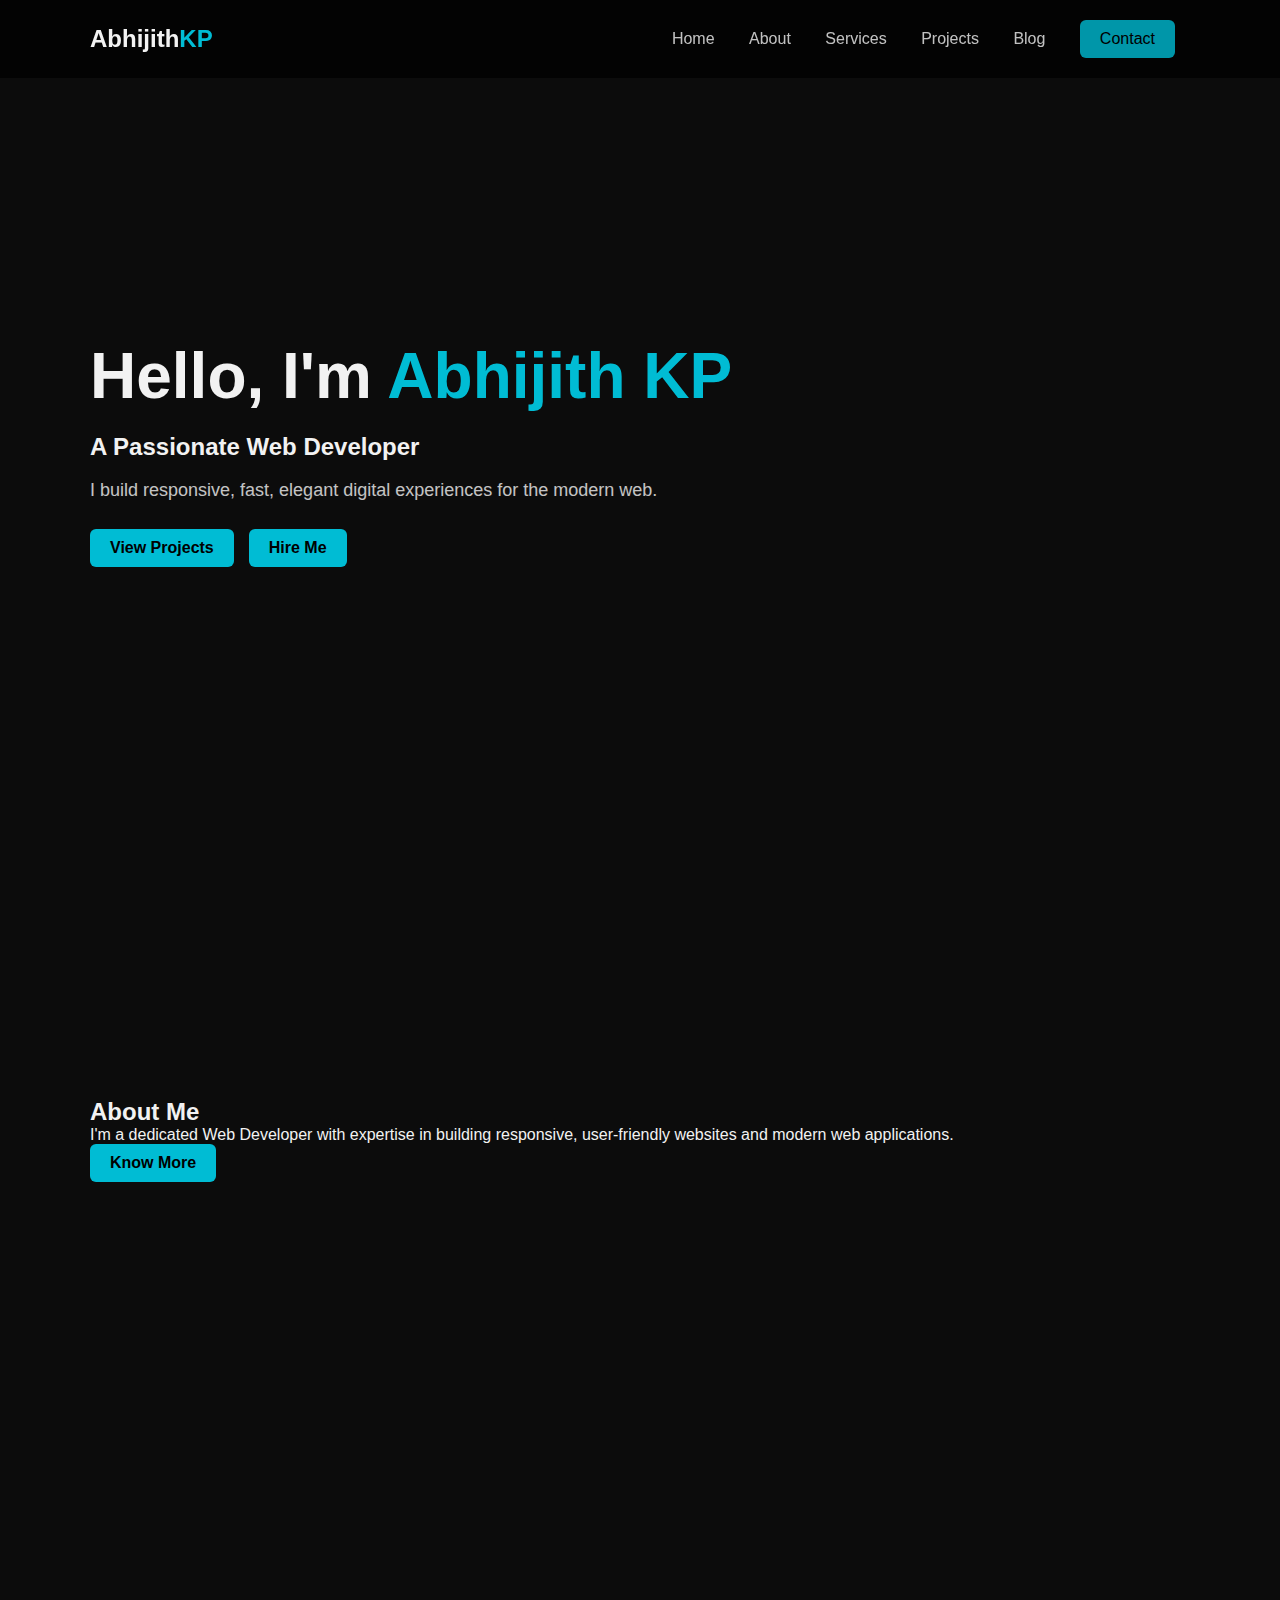
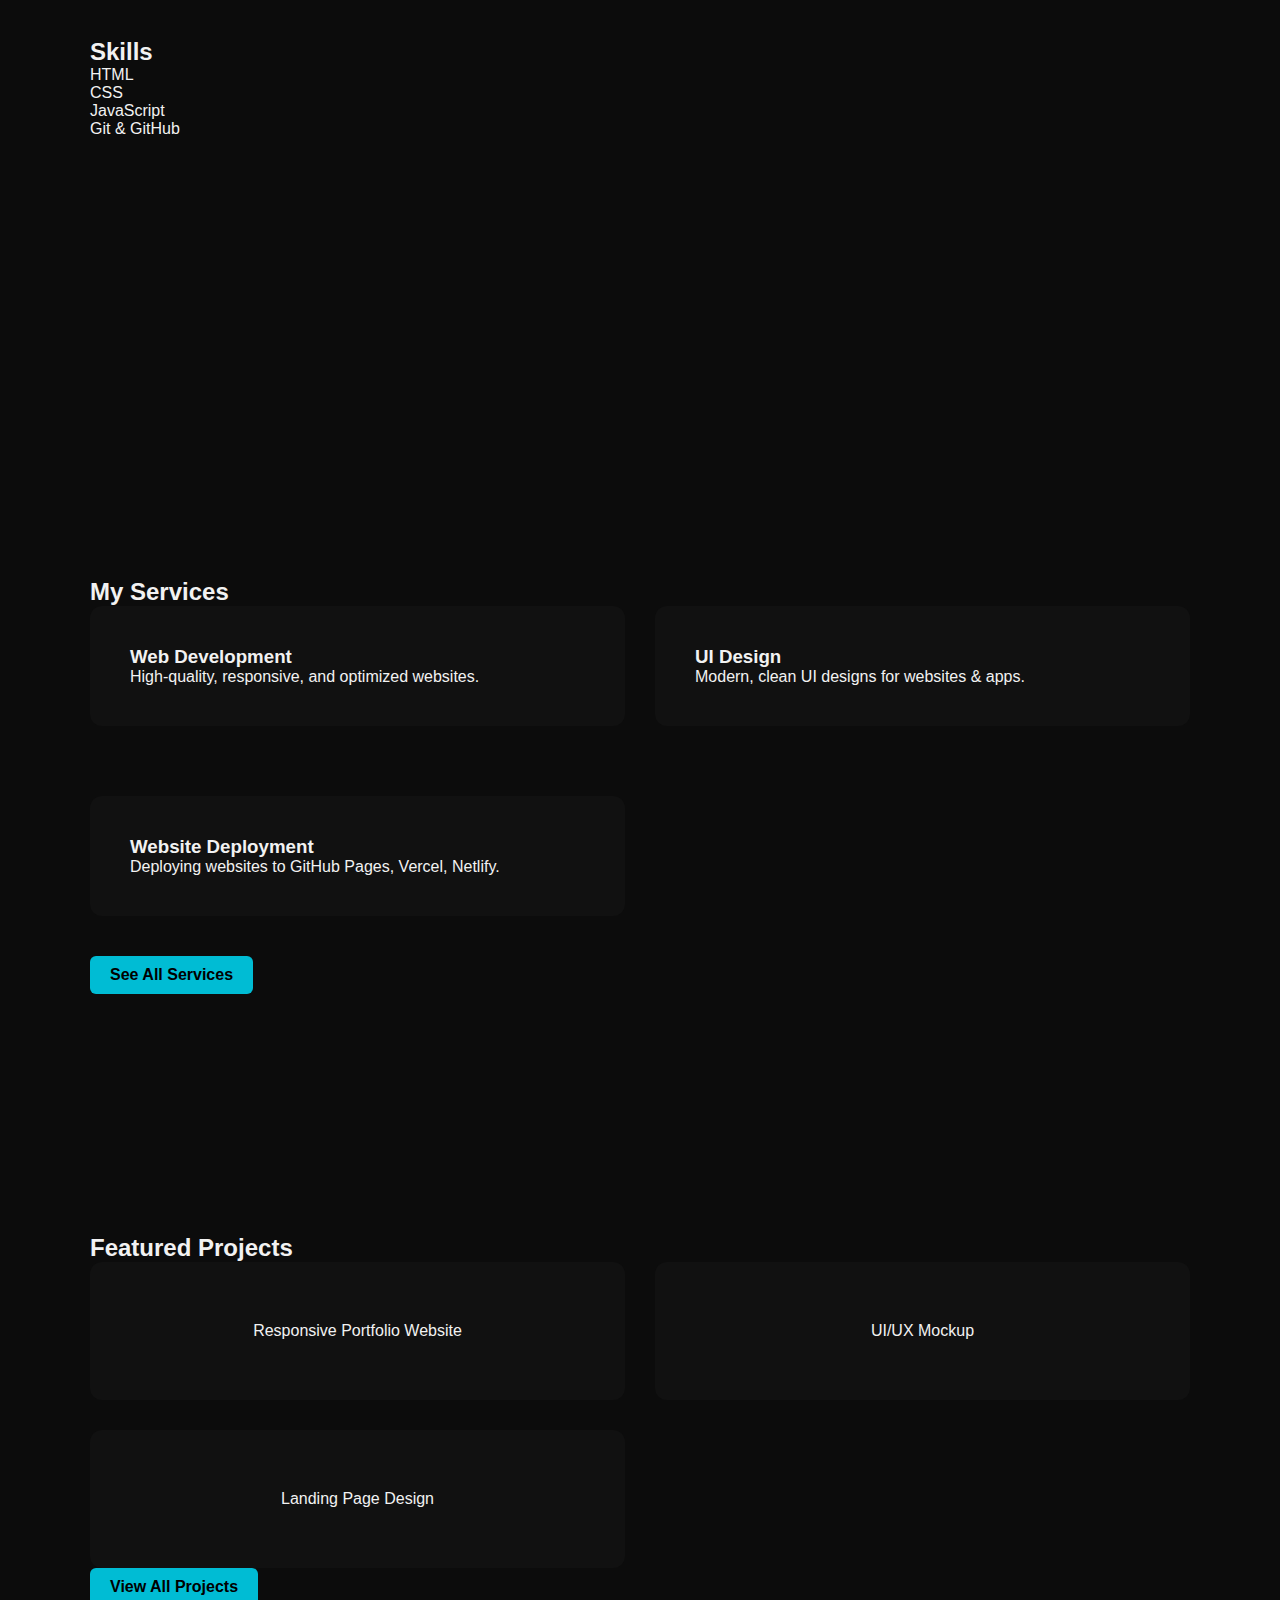
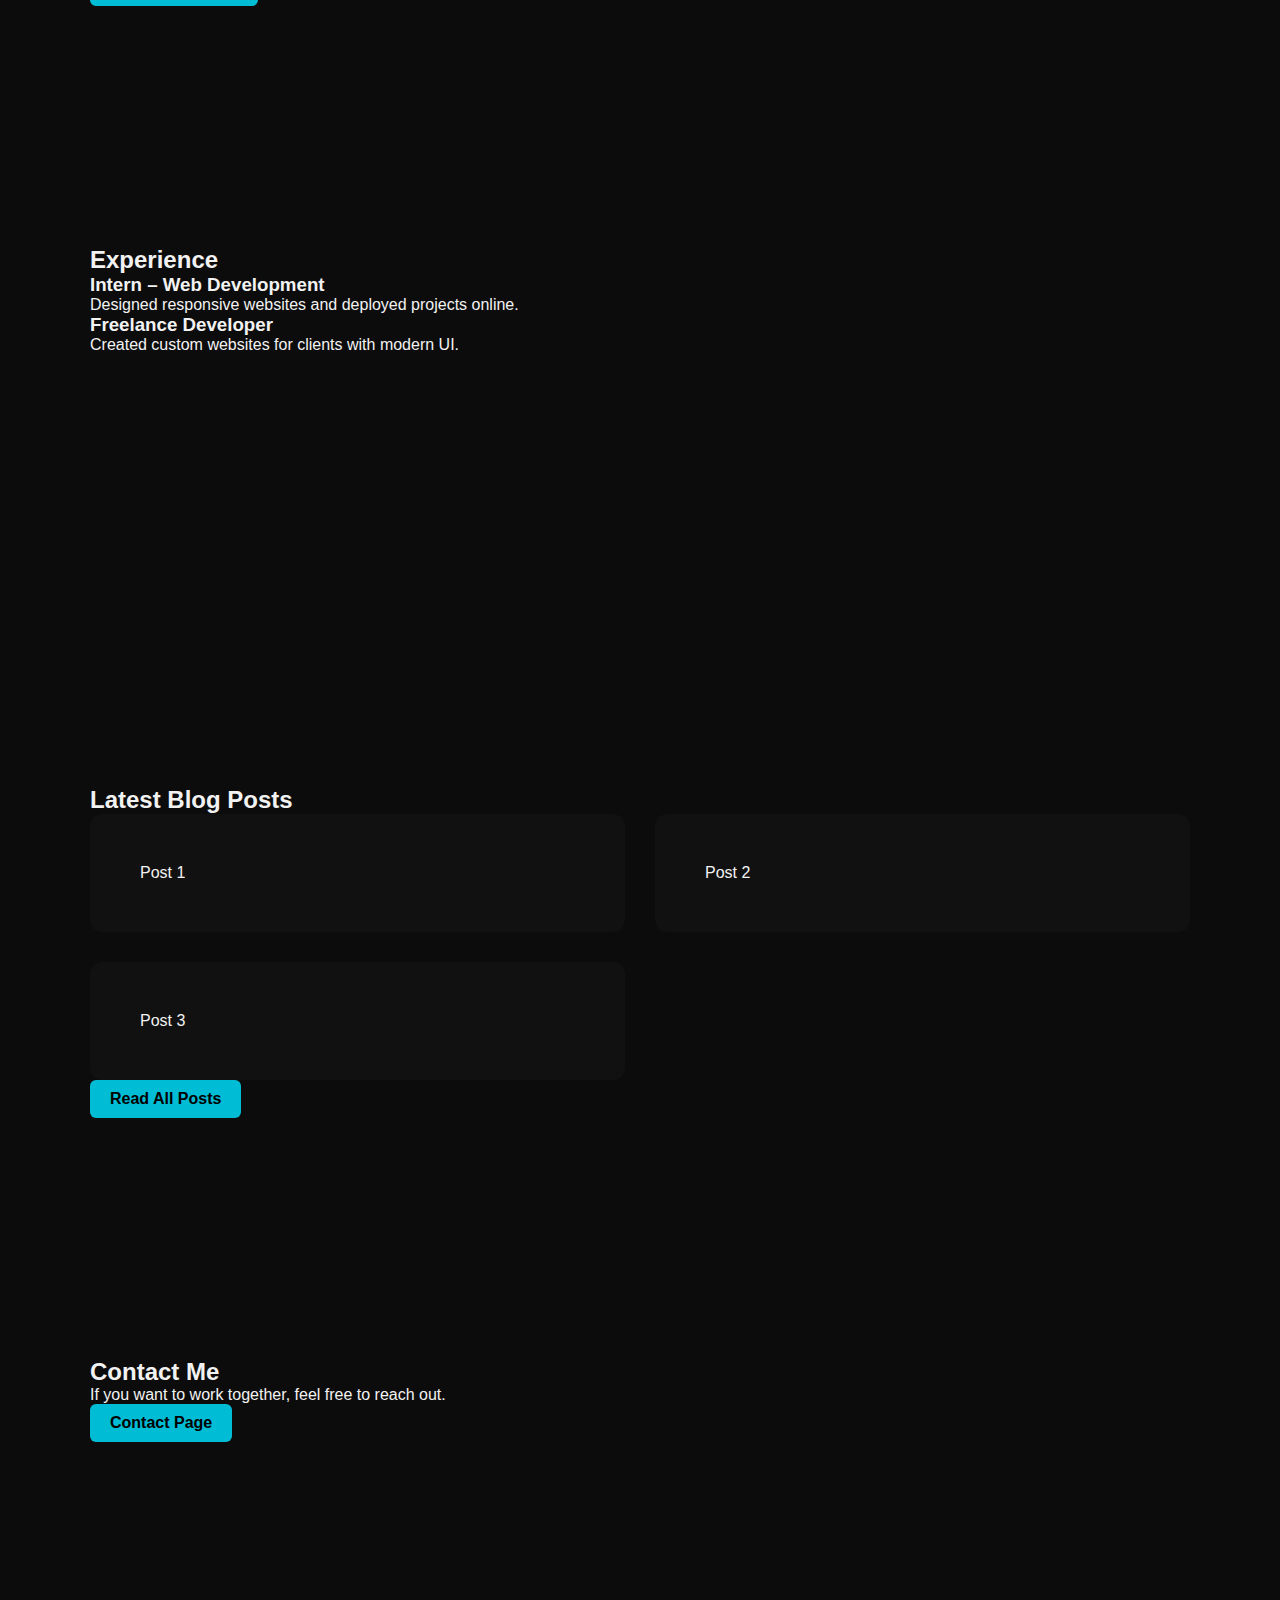
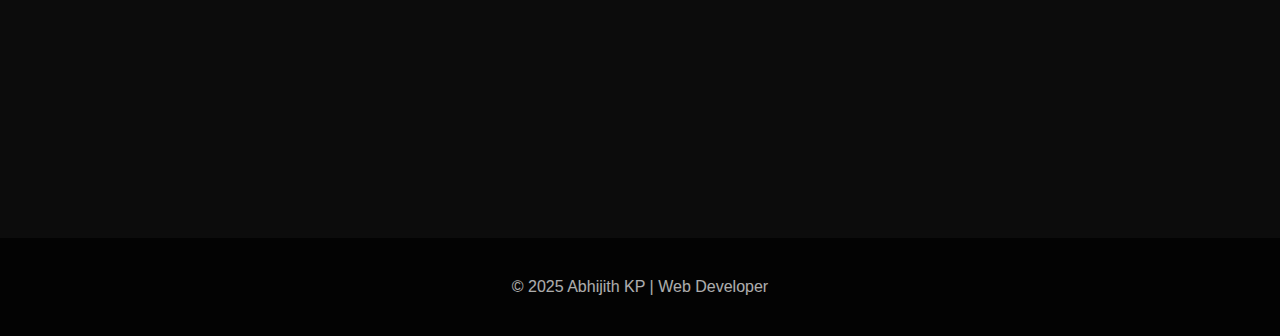
<file: index.html>
<!DOCTYPE html>
<html lang="en">
<head>
    <meta charset="UTF-8">
    <meta name="viewport" content="width=device-width, initial-scale=1.0">
    <title>Abhijith KP | Web Developer</title>
    <link rel="stylesheet" href="css/style.css">
</head>
<body>

    <header>
        <div class="container nav">
            <div class="logo">Abhijith<span>KP</span></div>
            <nav id="navbar">
                <a href="index.html">Home</a>
                <a href="about.html">About</a>
                <a href="services.html">Services</a>
                <a href="projects.html">Projects</a>
                <a href="blog.html">Blog</a>
                <a href="contact.html" class="btn">Contact</a>
            </nav>
            <div class="menu-btn" onclick="toggleMenu()">☰</div>
        </div>
    </header>

    <section class="hero">
        <div class="container hero-content">
            <h1>Hello, I'm <span class="highlight">Abhijith KP</span></h1>
            <h2>A Passionate Web Developer</h2>
            <p>I build responsive, fast, elegant digital experiences for the modern web.</p>

            <div class="hero-buttons">
                <a href="projects.html" class="btn">View Projects</a>
                <a href="contact.html" class="btn btn-outline">Hire Me</a>
            </div>
        </div>
    </section>

    <section class="about section">
        <div class="container">
            <h2 class="section-title">About Me</h2>
            <p>
                I'm a dedicated Web Developer with expertise in building responsive,
                user-friendly websites and modern web applications.
            </p>
            <a href="about.html" class="btn">Know More</a>
        </div>
    </section>

    <section class="skills section">
        <div class="container">
            <h2 class="section-title">Skills</h2>
            <div class="skill-grid">
                <div class="skill-card">HTML</div>
                <div class="skill-card">CSS</div>
                <div class="skill-card">JavaScript</div>
                <div class="skill-card">Git & GitHub</div>
            </div>
        </div>
    </section>

    <section class="services section">
        <div class="container">
            <h2 class="section-title">My Services</h2>

            <div class="service-grid">
                <div class="service-card">
                    <h3>Web Development</h3>
                    <p>High-quality, responsive, and optimized websites.</p>
                </div>

                <div class="service-card">
                    <h3>UI Design</h3>
                    <p>Modern, clean UI designs for websites & apps.</p>
                </div>

                <div class="service-card">
                    <h3>Website Deployment</h3>
                    <p>Deploying websites to GitHub Pages, Vercel, Netlify.</p>
                </div>
            </div>

            <a href="services.html" class="btn">See All Services</a>
        </div>
    </section>

    <section class="projects section">
        <div class="container">
            <h2 class="section-title">Featured Projects</h2>

            <div class="project-grid">
                <div class="project-card">Responsive Portfolio Website</div>
                <div class="project-card">UI/UX Mockup</div>
                <div class="project-card">Landing Page Design</div>
            </div>

            <a href="projects.html" class="btn">View All Projects</a>
        </div>
    </section>

    <section class="experience section">
        <div class="container">
            <h2 class="section-title">Experience</h2>

            <div class="timeline">
                <div class="timeline-item">
                    <h3>Intern – Web Development</h3>
                    <p>Designed responsive websites and deployed projects online.</p>
                </div>

                <div class="timeline-item">
                    <h3>Freelance Developer</h3>
                    <p>Created custom websites for clients with modern UI.</p>
                </div>
            </div>
        </div>
    </section>

    <section class="blog section">
        <div class="container">
            <h2 class="section-title">Latest Blog Posts</h2>

            <div class="blog-grid">
                <div class="blog-card">Post 1</div>
                <div class="blog-card">Post 2</div>
                <div class="blog-card">Post 3</div>
            </div>

            <a href="blog.html" class="btn">Read All Posts</a>
        </div>
    </section>

    <section class="contact section">
        <div class="container">
            <h2 class="section-title">Contact Me</h2>
            <p>If you want to work together, feel free to reach out.</p>
            <a href="contact.html" class="btn">Contact Page</a>
        </div>
    </section>

    <footer>
        <p>© 2025 Abhijith KP | Web Developer</p>
    </footer>

    <script src="js/script.js"></script>
</body>
</html>
</file>
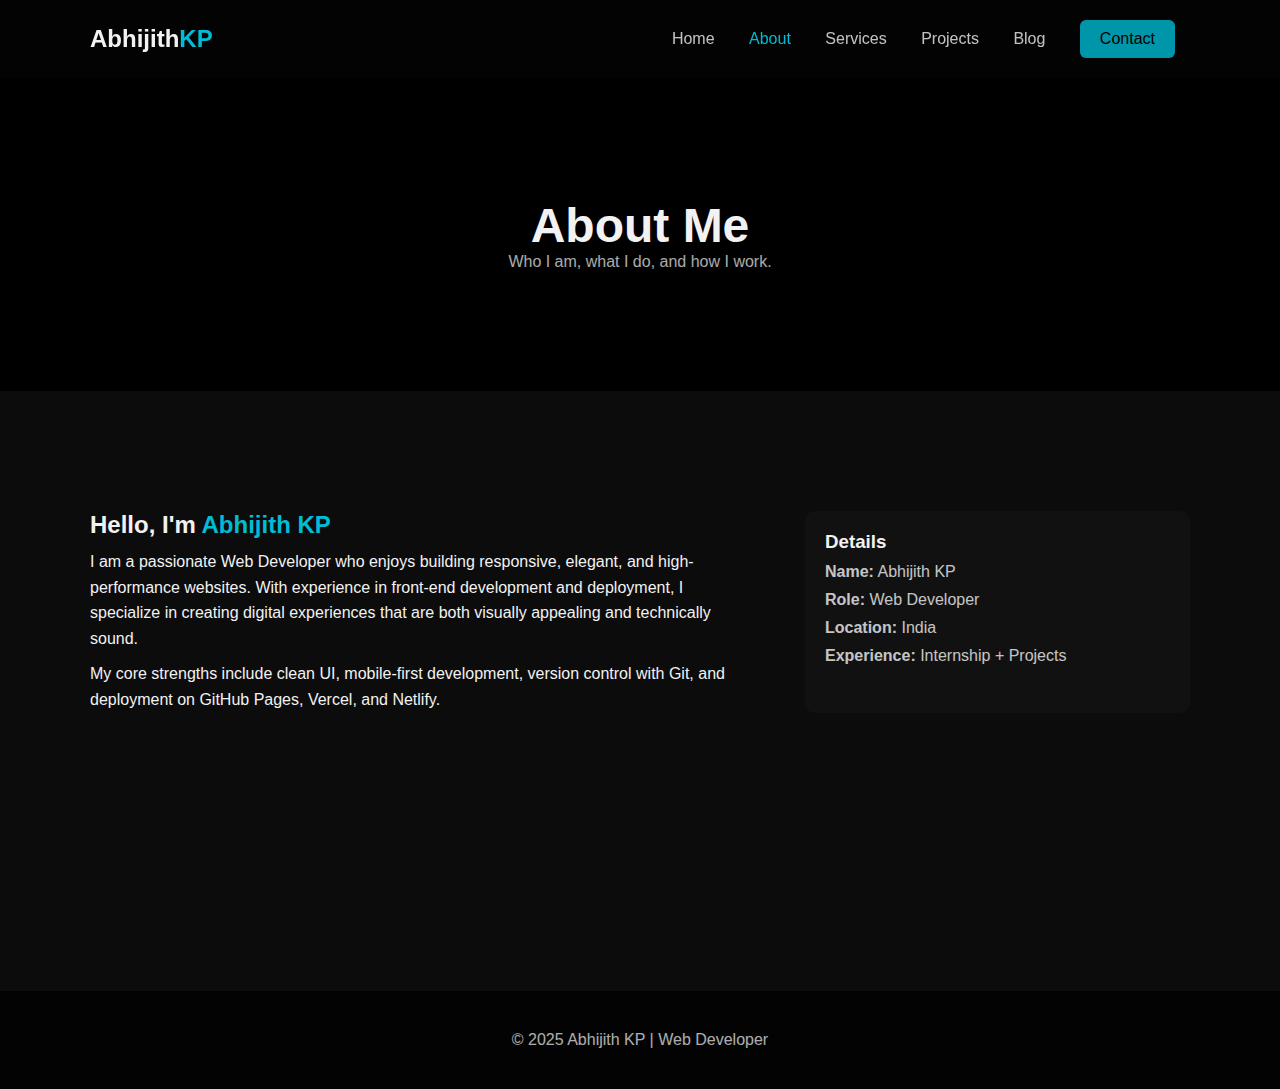
<file: about.html>
<!DOCTYPE html>
<html lang="en">
<head>
    <meta charset="UTF-8">
    <meta name="viewport" content="width=device-width, initial-scale=1.0">
    <title>About – Abhijith KP</title>
    <link rel="stylesheet" href="css/style.css">
</head>
<body>

<header>
    <div class="container nav">
        <div class="logo">Abhijith<span>KP</span></div>
        <nav id="navbar">
            <a href="index.html">Home</a>
            <a class="active" href="about.html">About</a>
            <a href="services.html">Services</a>
            <a href="projects.html">Projects</a>
            <a href="blog.html">Blog</a>
            <a href="contact.html" class="btn">Contact</a>
        </nav>
        <div class="menu-btn" onclick="toggleMenu()">☰</div>
    </div>
</header>

<section class="subpage-hero">
    <div class="container">
        <h1>About Me</h1>
        <p>Who I am, what I do, and how I work.</p>
    </div>
</section>

<section class="about-page section">
    <div class="container about-layout">

        <div class="about-text">
            <h2>Hello, I'm <span class="highlight">Abhijith KP</span></h2>
            <p>
                I am a passionate Web Developer who enjoys building responsive,
                elegant, and high-performance websites. With experience in front-end
                development and deployment, I specialize in creating digital 
                experiences that are both visually appealing and technically sound.
            </p>

            <p>
                My core strengths include clean UI, mobile-first development,
                version control with Git, and deployment on GitHub Pages, Vercel,
                and Netlify.
            </p>
        </div>

        <div class="about-box">
            <h3>Details</h3>
            <ul>
                <li><strong>Name:</strong> Abhijith KP</li>
                <li><strong>Role:</strong> Web Developer</li>
                <li><strong>Location:</strong> India</li>
                <li><strong>Experience:</strong> Internship + Projects</li>
            </ul>
        </div>

    </div>
</section>

<footer>
    <p>© 2025 Abhijith KP | Web Developer</p>
</footer>

<script src="js/script.js"></script>
</body>
</html>
</file>
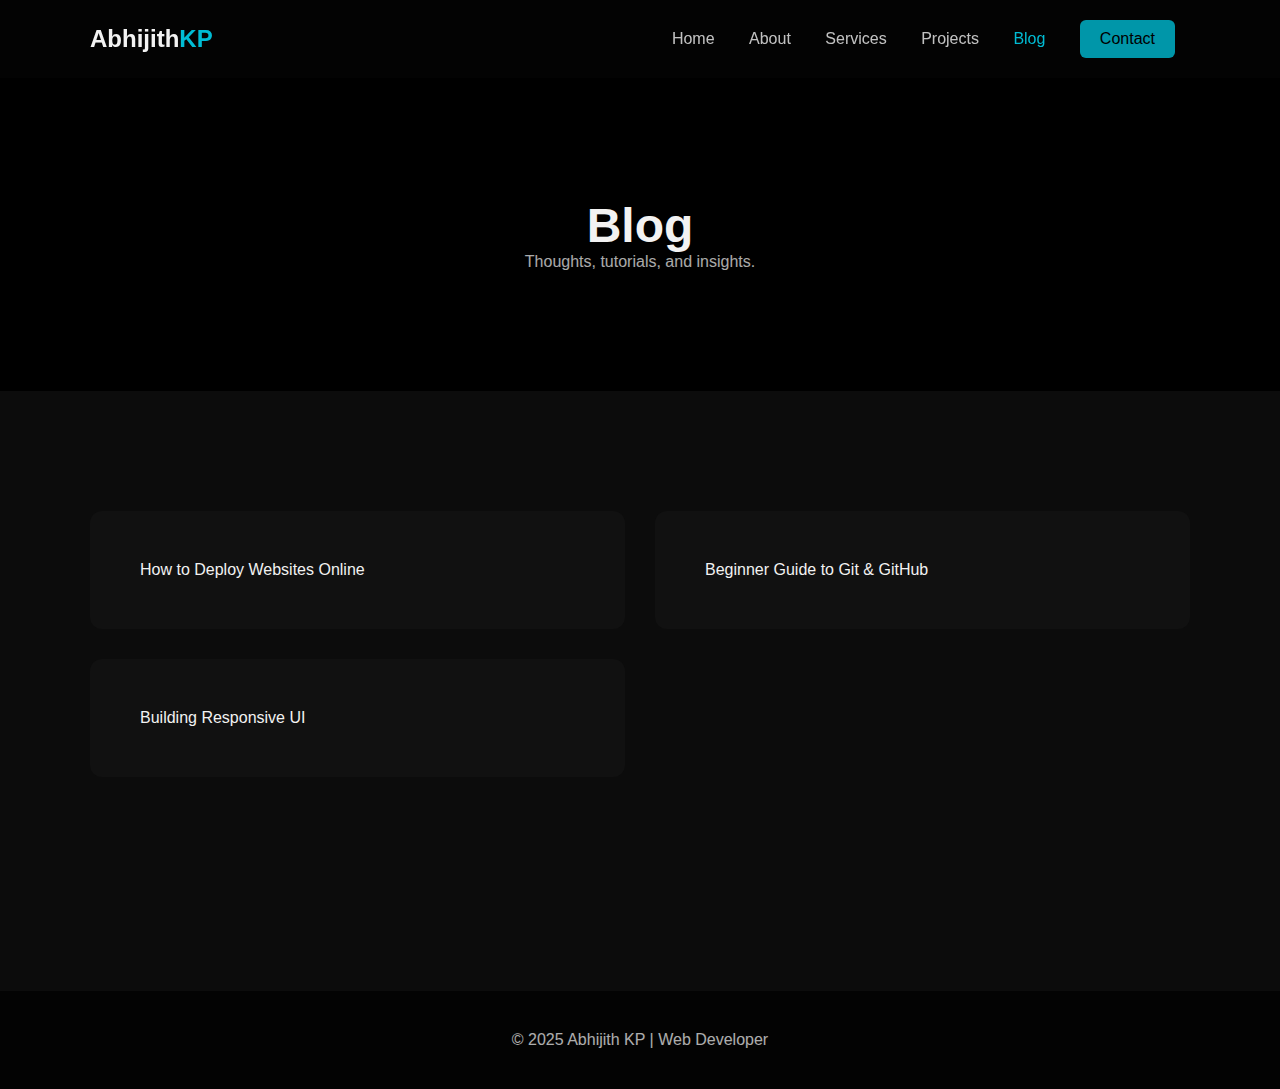
<file: blog.html>
<!DOCTYPE html>
<html lang="en">
<head>
    <meta charset="UTF-8">
    <meta name="viewport" content="width=device-width, initial-scale=1.0">
    <title>Blog – Abhijith KP</title>
    <link rel="stylesheet" href="css/style.css">
</head>
<body>

<header>
    <div class="container nav">
        <div class="logo">Abhijith<span>KP</span></div>
        <nav id="navbar">
            <a href="index.html">Home</a>
            <a href="about.html">About</a>
            <a href="services.html">Services</a>
            <a href="projects.html">Projects</a>
            <a class="active" href="blog.html">Blog</a>
            <a href="contact.html" class="btn">Contact</a>
        </nav>
        <div class="menu-btn" onclick="toggleMenu()">☰</div>
    </div>
</header>

<section class="subpage-hero">
    <div class="container">
        <h1>Blog</h1>
        <p>Thoughts, tutorials, and insights.</p>
    </div>
</section>

<section class="blog-page section">
    <div class="container blog-grid">

        <div class="blog-card big">How to Deploy Websites Online</div>
        <div class="blog-card big">Beginner Guide to Git & GitHub</div>
        <div class="blog-card big">Building Responsive UI</div>

    </div>
</section>

<footer>
    <p>© 2025 Abhijith KP | Web Developer</p>
</footer>

<script src="js/script.js"></script>
</body>
</html>
</file>
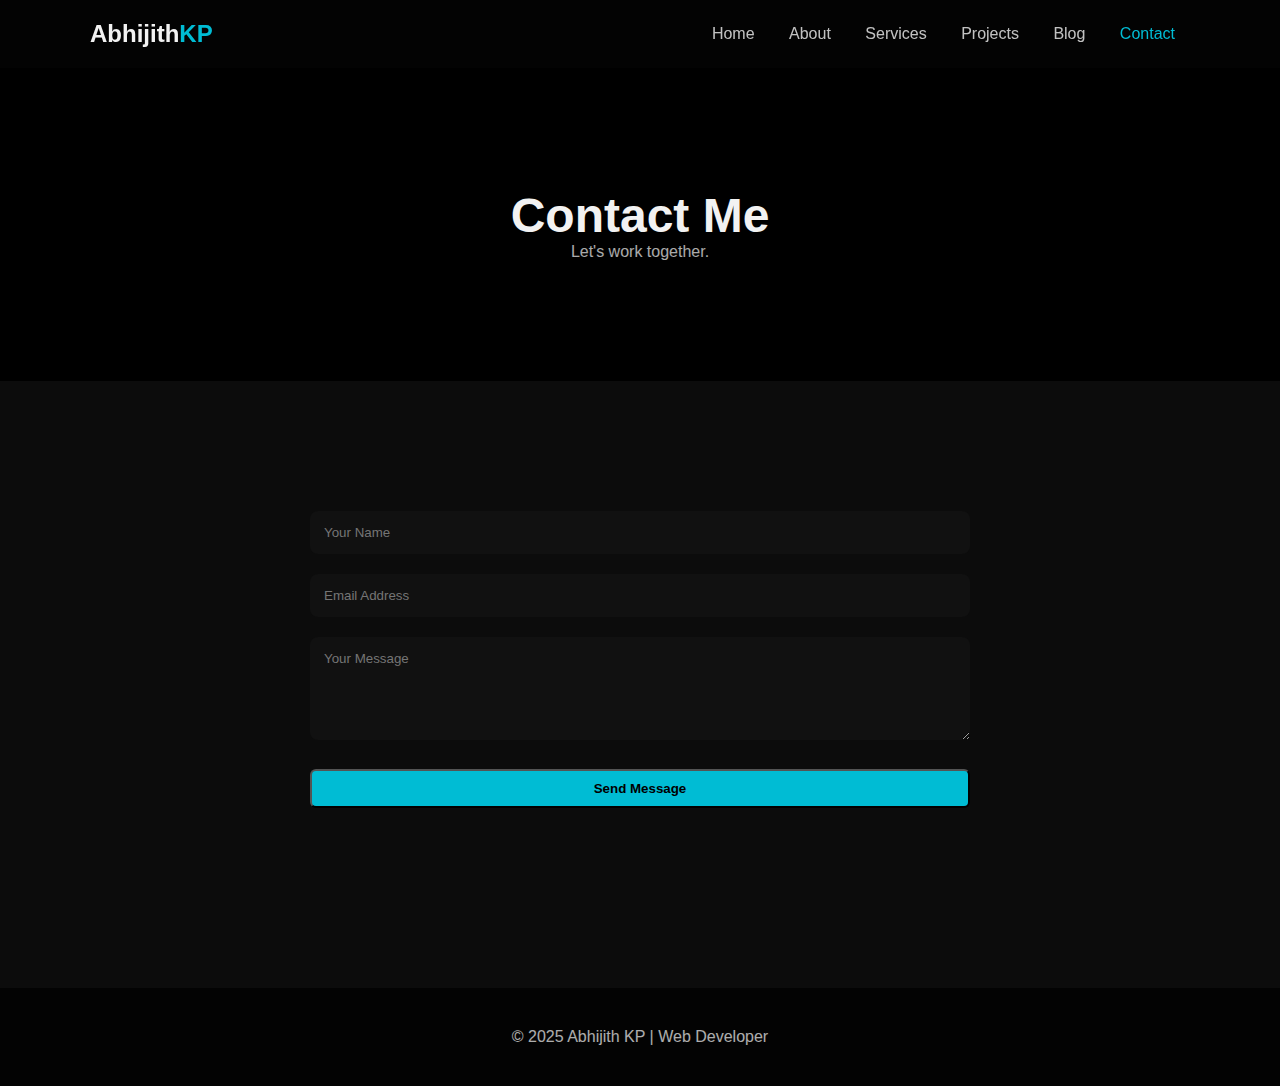
<file: contact.html>
<!DOCTYPE html>
<html lang="en">
<head>
    <meta charset="UTF-8">
    <meta name="viewport" content="width=device-width, initial-scale=1.0">
    <title>Contact – Abhijith KP</title>
    <link rel="stylesheet" href="css/style.css">
</head>
<body>

<header>
    <div class="container nav">
        <div class="logo">Abhijith<span>KP</span></div>
        <nav id="navbar">
            <a href="index.html">Home</a>
            <a href="about.html">About</a>
            <a href="services.html">Services</a>
            <a href="projects.html">Projects</a>
            <a href="blog.html">Blog</a>
            <a class="active" href="contact.html" class="btn">Contact</a>
        </nav>
        <div class="menu-btn" onclick="toggleMenu()">☰</div>
    </div>
</header>

<section class="subpage-hero">
    <div class="container">
        <h1>Contact Me</h1>
        <p>Let's work together.</p>
    </div>
</section>

<section class="contact-page section">
    <div class="container">
<form class="contact-form" id="contact-form">
  <input id="name" name="name" type="text"
         placeholder="Your Name" required>

  <input id="email" name="email" type="email"
         placeholder="Email Address" required>

  <textarea id="message" name="message" rows="5"
            placeholder="Your Message" required></textarea>

  <button class="btn" type="submit">Send Message</button>
</form>

    </div>
</section>

<footer>
    <p>© 2025 Abhijith KP | Web Developer</p>
</footer>

<script src="js/script.js"></script>
</body>
</html>
</file>
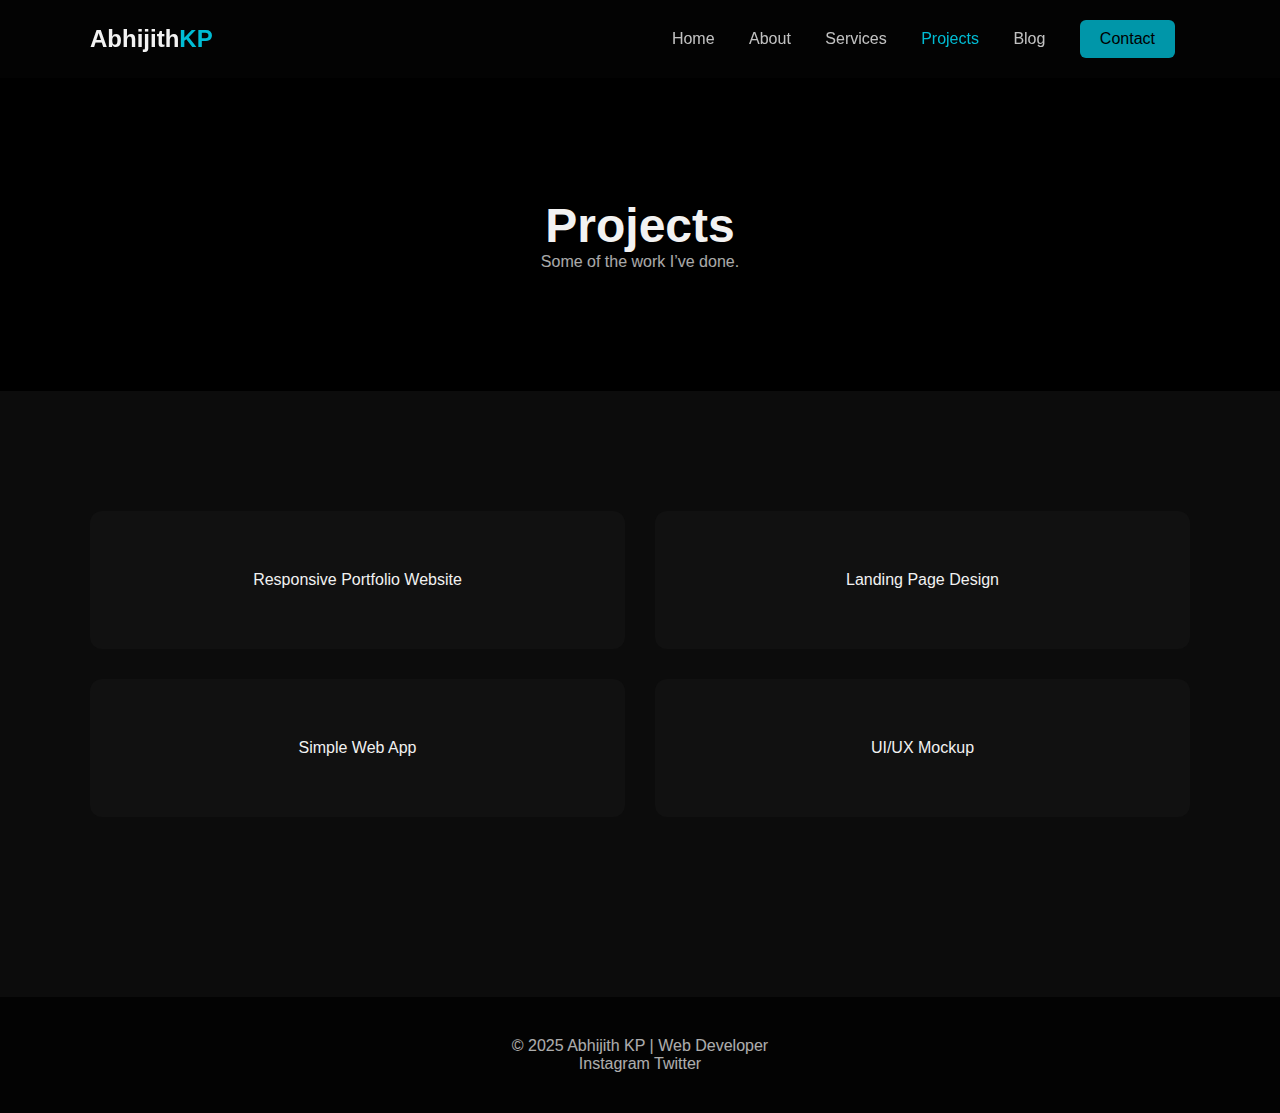
<file: projects.html>
<!DOCTYPE html>
<html lang="en">
<head>
    <meta charset="UTF-8">
    <meta name="viewport" content="width=device-width, initial-scale=1.0">
    <title>Projects – Abhijith KP</title>
    <link rel="stylesheet" href="css/style.css">
</head>
<body>

<header>
    <div class="container nav">
        <div class="logo">Abhijith<span>KP</span></div>
        <nav id="navbar">
            <a href="index.html">Home</a>
            <a href="about.html">About</a>
            <a href="services.html">Services</a>
            <a class="active" href="projects.html">Projects</a>
            <a href="blog.html">Blog</a>
            <a href="contact.html" class="btn">Contact</a>
        </nav>
        <div class="menu-btn" onclick="toggleMenu()">☰</div>
    </div>
</header>

<section class="subpage-hero">
    <div class="container">
        <h1>Projects</h1>
        <p>Some of the work I’ve done.</p>
    </div>
</section>

<section class="projects-page section">
    <div class="container project-grid">

        <div class="project-card big">Responsive Portfolio Website</div>
        <div class="project-card big">Landing Page Design</div>
        <div class="project-card big">Simple Web App</div>
        <div class="project-card big">UI/UX Mockup</div>

    </div>
</section>

<footer>
  <p>© 2025 Abhijith KP | Web Developer</p>
  <div class="social-links">
    <a href="https://www.instagram.com/_4._bhi.__?igsh=NnY4c2Y0ZzB2bXk5" target="_blank">Instagram</a>
    <a href="https://x.com/Abhijithkp202?t=pLvSY1_mHWFeVv3chZMGMg&s=08" target="_blank">Twitter</a>
  </div>
</footer>



<script src="js/script.js"></script>
</body>
</html>
</file>
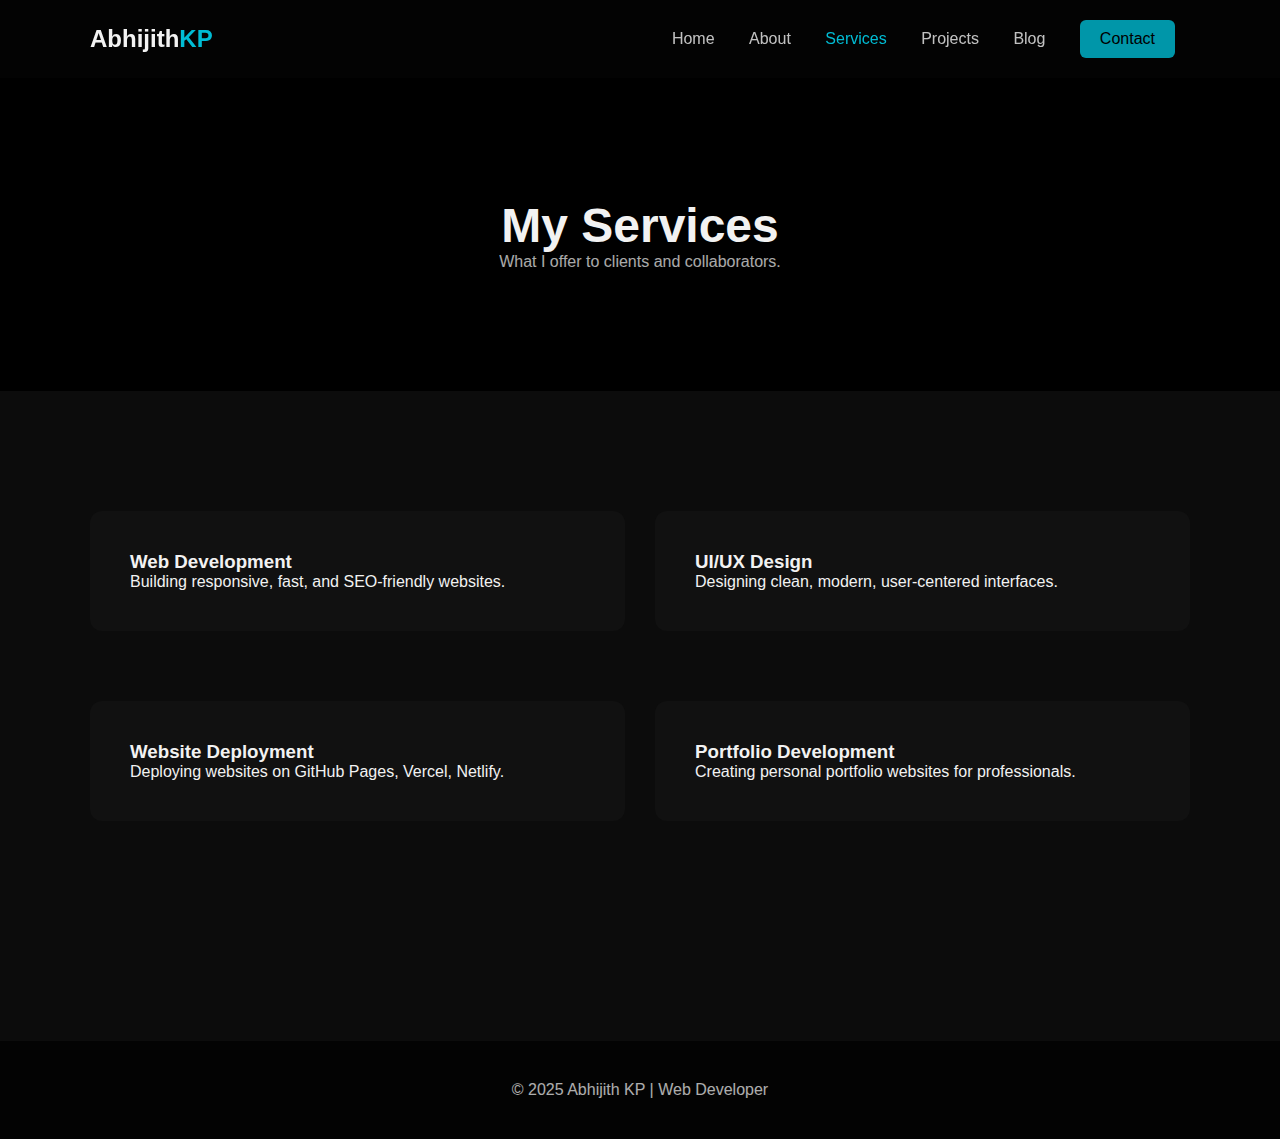
<file: services.html>
<!DOCTYPE html>
<html lang="en">
<head>
    <meta charset="UTF-8">
    <meta name="viewport" content="width=device-width, initial-scale=1.0">
    <title>Services – Abhijith KP</title>
    <link rel="stylesheet" href="css/style.css">
</head>
<body>

<header>
    <div class="container nav">
        <div class="logo">Abhijith<span>KP</span></div>
        <nav id="navbar">
            <a href="index.html">Home</a>
            <a href="about.html">About</a>
            <a class="active" href="services.html">Services</a>
            <a href="projects.html">Projects</a>
            <a href="blog.html">Blog</a>
            <a href="contact.html" class="btn">Contact</a>
        </nav>
        <div class="menu-btn" onclick="toggleMenu()">☰</div>
    </div>
</header>

<section class="subpage-hero">
    <div class="container">
        <h1>My Services</h1>
        <p>What I offer to clients and collaborators.</p>
    </div>
</section>

<section class="services-page section">
    <div class="container service-grid">

        <div class="service-card big">
            <h3>Web Development</h3>
            <p>Building responsive, fast, and SEO-friendly websites.</p>
        </div>

        <div class="service-card big">
            <h3>UI/UX Design</h3>
            <p>Designing clean, modern, user-centered interfaces.</p>
        </div>

        <div class="service-card big">
            <h3>Website Deployment</h3>
            <p>Deploying websites on GitHub Pages, Vercel, Netlify.</p>
        </div>

        <div class="service-card big">
            <h3>Portfolio Development</h3>
            <p>Creating personal portfolio websites for professionals.</p>
        </div>

    </div>
</section>

<footer>
    <p>© 2025 Abhijith KP | Web Developer</p>
</footer>

<script src="js/script.js"></script>
</body>
</html>
</file>
<file: css/style.css>
* {
    margin: 0;
    padding: 0;
    box-sizing: border-box;
    font-family: 'Poppins', sans-serif;
}

body {
    background: #0c0c0c;
    color: #f2f2f2;
    overflow-x: hidden;
}

a {
    text-decoration: none;
    color: inherit;
}

.container {
    width: 90%;
    max-width: 1100px;
    margin: auto;
}

.section {
    padding: 120px 0;
    min-height: 60vh;
}

header {
    padding: 20px 0;
    background: rgba(0,0,0,0.7);
    backdrop-filter: blur(10px);
    position: sticky;
    top: 0;
    z-index: 999;
}

.nav {
    display: flex;
    align-items: center;
    justify-content: space-between;
}

.logo {
    font-size: 24px;
    font-weight: 700;
}

.logo span {
    color: #00bcd4;
}

#navbar a {
    margin: 0 15px;
    font-weight: 500;
    opacity: 0.8;
    transition: 0.3s;
}

#navbar a:hover,
#navbar a.active {
    opacity: 1;
    color: #00bcd4;
}

.btn {
    background: #00bcd4;
    padding: 10px 20px;
    border-radius: 6px;
    font-weight: 600;
    color: #000;
    display: inline-block;
    cursor: pointer;
}

.menu-btn {
    display: none;
    font-size: 26px;
    cursor: pointer;
}

.hero {
    height: 100vh;
    display: flex;
    align-items: center;
    padding-bottom: 150px;
}

.hero-content {
    display: flex;
    flex-direction: column;
    justify-content: center;
}

.hero h1 {
    font-size: 64px;
    font-weight: 700;
    margin-bottom: 10px;
}

.hero h1 span {
    color: #00bcd4;
}

.hero h2 {
    margin-top: 10px;
}

.hero p {
    font-size: 18px;
    margin-top: 15px;
    opacity: 0.8;
    line-height: 1.6;
}

.hero-buttons {
    display: flex;
    gap: 15px;
    margin-top: 25px;
    flex-wrap: wrap;
}

.subpage-hero {
    text-align: center;
    padding: 120px 0;
    background: #000;
}

.subpage-hero h1 {
    font-size: 48px;
}

.subpage-hero p {
    opacity: 0.7;
}

.about-layout {
    display: flex;
    justify-content: space-between;
    gap: 40px;
}

.about-text {
    width: 60%;
}

.about-text h2 span {
    color: #00bcd4;
}

.about-text p {
    margin-top: 10px;
    line-height: 1.6;
}

.about-text .btn {
    margin-top: 20px;
}

.about-box {
    width: 35%;
    background: #111;
    padding: 20px;
    border-radius: 10px;
}

.about-box ul {
    list-style: none;
}

.about-box li {
    margin: 10px 0;
    opacity: 0.8;
}

#about {
    margin-bottom: 120px;
}

#skills {
    margin-top: 60px;
    margin-bottom: 120px;
}

.service-grid {
    display: grid;
    grid-template-columns: repeat(2, 1fr);
    gap: 30px;
}

.service-card {
    padding: 40px;
    background: #111;
    border-radius: 12px;
    transition: 0.3s;
    margin-bottom: 40px;
}

.service-card:hover {
    transform: translateY(-6px);
    background: #151515;
}

#services {
    margin-top: 100px;
    margin-bottom: 100px;
}

.project-grid {
    display: grid;
    grid-template-columns: repeat(2, 1fr);
    gap: 30px;
}

.project-card {
    background: #111;
    padding: 60px;
    text-align: center;
    border-radius: 12px;
    transition: 0.3s;
}

.project-card:hover {
    background: #151515;
    transform: translateY(-6px);
}

.blog-grid {
    display: grid;
    grid-template-columns: repeat(2, 1fr);
    gap: 30px;
}

.blog-card {
    background: #111;
    padding: 50px;
    border-radius: 12px;
    transition: 0.3s;
}

.blog-card:hover {
    background: #151515;
    transform: translateY(-6px);
}

.contact-form {
    width: 60%;
    margin: auto;
}

.contact-form input,
.contact-form textarea {
    width: 100%;
    margin: 10px 0;
    padding: 14px;
    border: none;
    outline: none;
    background: #111;
    color: #fff;
    border-radius: 8px;
}

.contact-form button {
    width: 100%;
    margin-top: 15px;
}

footer {
    text-align: center;
    padding: 40px 0;
    background: #000;
    margin-top: 60px;
    opacity: 0.7;
}

@media (max-width: 768px) {

    body {
        overflow-x: hidden;
    }

    .container {
        width: 100%;
        max-width: 100%;
        margin: 0 auto;
        padding: 0 10px;
    }

    #navbar {
        position: absolute;
        top: 80px;
        right: -100%;
        background: #000;
        width: 60%;
        padding: 40px;
        border-left: 2px solid #00bcd4;
        transition: 0.4s;
        display: flex;
        flex-direction: column;
        gap: 20px;
    }

    #navbar.active {
        right: 0;
    }

    .menu-btn {
        display: block;
    }

    .hero {
        height: auto;
        padding: 100px 0;
    }

    .hero h1 {
        font-size: 40px;
    }

    .about-layout {
        flex-direction: column;
    }

    .about-text,
    .about-box,
    .contact-form {
        width: 100%;
    }

    .service-grid,
    .project-grid,
    .blog-grid {
        grid-template-columns: 1fr;
    }
}
</file>
